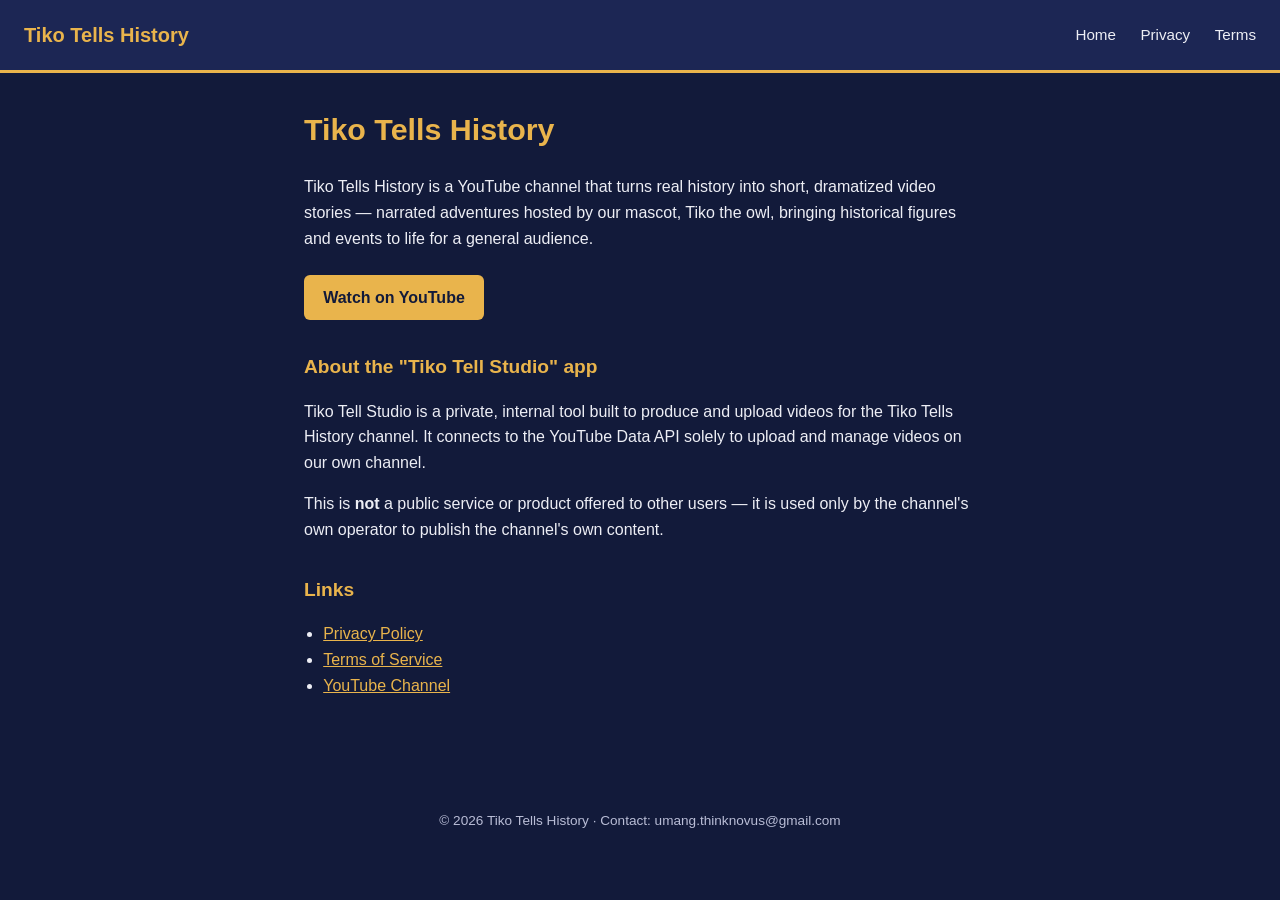
<file: index.html>
<!DOCTYPE html>
<html lang="en">
<head>
<meta charset="UTF-8">
<meta name="viewport" content="width=device-width, initial-scale=1">
<title>Tiko Tells History</title>
<link rel="stylesheet" href="styles.css">
</head>
<body>
<header>
  <a class="brand" href="index.html">Tiko Tells History</a>
  <nav>
    <a href="index.html">Home</a>
    <a href="privacy.html">Privacy</a>
    <a href="terms.html">Terms</a>
  </nav>
</header>
<main>
  <h1>Tiko Tells History</h1>
  <p>
    Tiko Tells History is a YouTube channel that turns real history into
    short, dramatized video stories — narrated adventures hosted by our
    mascot, Tiko the owl, bringing historical figures and events to life
    for a general audience.
  </p>
  <p>
    <a class="btn" href="https://www.youtube.com/@TikoTellsHistory" target="_blank" rel="noopener">
      Watch on YouTube
    </a>
  </p>

  <h2>About the "Tiko Tell Studio" app</h2>
  <p>
    Tiko Tell Studio is a private, internal tool built to produce and
    upload videos for the Tiko Tells History channel. It connects to the
    YouTube Data API solely to upload and manage videos on our own
    channel.
  </p>
  <p>
    This is <strong>not</strong> a public service or product offered to
    other users — it is used only by the channel's own operator to publish
    the channel's own content.
  </p>

  <h2>Links</h2>
  <ul>
    <li><a href="privacy.html">Privacy Policy</a></li>
    <li><a href="terms.html">Terms of Service</a></li>
    <li><a href="https://www.youtube.com/@TikoTellsHistory" target="_blank" rel="noopener">YouTube Channel</a></li>
  </ul>
</main>
<footer>
  &copy; 2026 Tiko Tells History &middot; Contact: umang.thinknovus@gmail.com
</footer>
</body>
</html>
</file>
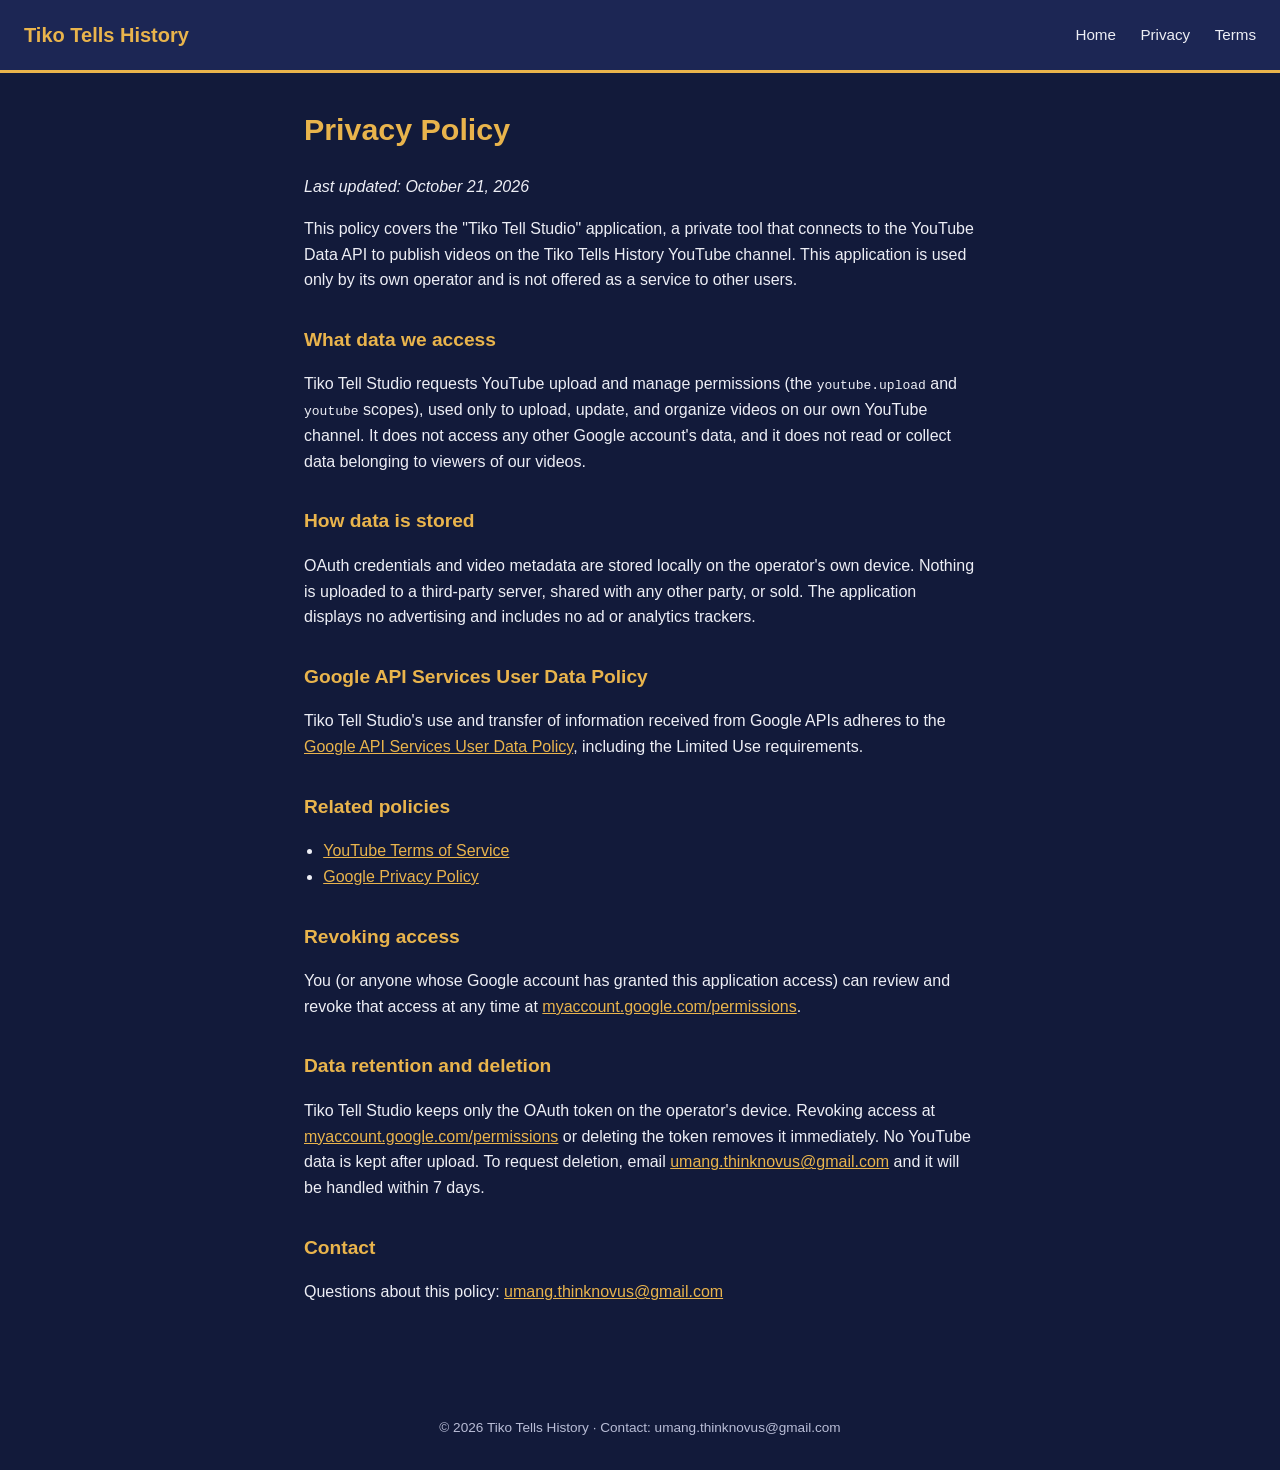
<file: privacy.html>
<!DOCTYPE html>
<html lang="en">
<head>
<meta charset="UTF-8">
<meta name="viewport" content="width=device-width, initial-scale=1">
<title>Privacy Policy — Tiko Tells History</title>
<link rel="stylesheet" href="styles.css">
</head>
<body>
<header>
  <a class="brand" href="index.html">Tiko Tells History</a>
  <nav>
    <a href="index.html">Home</a>
    <a href="privacy.html">Privacy</a>
    <a href="terms.html">Terms</a>
  </nav>
</header>
<main>
  <h1>Privacy Policy</h1>
  <p><em>Last updated: October 21, 2026</em></p>

  <p>
    This policy covers the "Tiko Tell Studio" application, a private tool
    that connects to the YouTube Data API to publish videos on the Tiko
    Tells History YouTube channel. This application is used only by its
    own operator and is not offered as a service to other users.
  </p>

  <h2>What data we access</h2>
  <p>
    Tiko Tell Studio requests YouTube upload and manage permissions
    (the <code>youtube.upload</code> and <code>youtube</code> scopes),
    used only to upload, update, and organize videos on our own YouTube
    channel. It does not access any other Google account's data, and it
    does not read or collect data belonging to viewers of our videos.
  </p>

  <h2>How data is stored</h2>
  <p>
    OAuth credentials and video metadata are stored locally on the
    operator's own device. Nothing is uploaded to a third-party server,
    shared with any other party, or sold. The application displays no
    advertising and includes no ad or analytics trackers.
  </p>

  <h2>Google API Services User Data Policy</h2>
  <p>
    Tiko Tell Studio's use and transfer of information received from
    Google APIs adheres to the
    <a href="https://developers.google.com/terms/api-services-user-data-policy" target="_blank" rel="noopener">
      Google API Services User Data Policy</a>, including the Limited Use
    requirements.
  </p>

  <h2>Related policies</h2>
  <ul>
    <li><a href="https://www.youtube.com/t/terms" target="_blank" rel="noopener">YouTube Terms of Service</a></li>
    <li><a href="https://policies.google.com/privacy" target="_blank" rel="noopener">Google Privacy Policy</a></li>
  </ul>

  <h2>Revoking access</h2>
  <p>
    You (or anyone whose Google account has granted this application
    access) can review and revoke that access at any time at
    <a href="https://myaccount.google.com/permissions" target="_blank" rel="noopener">
      myaccount.google.com/permissions</a>.
  </p>

  <h2>Data retention and deletion</h2>
  <p>
    Tiko Tell Studio keeps only the OAuth token on the operator's device.
    Revoking access at
    <a href="https://myaccount.google.com/permissions" target="_blank" rel="noopener">
      myaccount.google.com/permissions</a> or deleting the token removes it
    immediately. No YouTube data is kept after upload. To request
    deletion, email
    <a href="mailto:umang.thinknovus@gmail.com">umang.thinknovus@gmail.com</a>
    and it will be handled within 7 days.
  </p>

  <h2>Contact</h2>
  <p>
    Questions about this policy: <a href="mailto:umang.thinknovus@gmail.com">umang.thinknovus@gmail.com</a>
  </p>
</main>
<footer>
  &copy; 2026 Tiko Tells History &middot; Contact: umang.thinknovus@gmail.com
</footer>
</body>
</html>
</file>
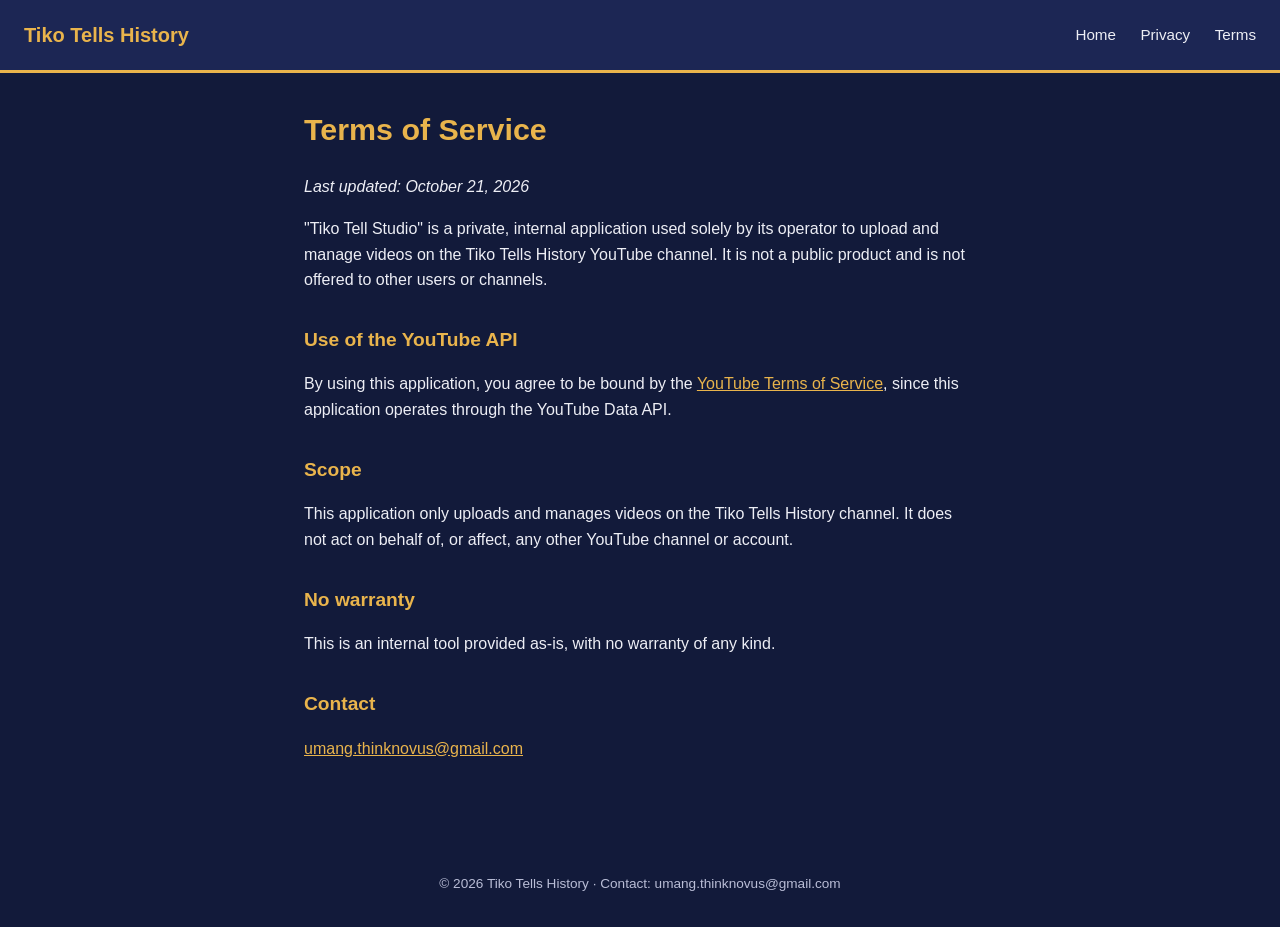
<file: terms.html>
<!DOCTYPE html>
<html lang="en">
<head>
<meta charset="UTF-8">
<meta name="viewport" content="width=device-width, initial-scale=1">
<title>Terms of Service — Tiko Tells History</title>
<link rel="stylesheet" href="styles.css">
</head>
<body>
<header>
  <a class="brand" href="index.html">Tiko Tells History</a>
  <nav>
    <a href="index.html">Home</a>
    <a href="privacy.html">Privacy</a>
    <a href="terms.html">Terms</a>
  </nav>
</header>
<main>
  <h1>Terms of Service</h1>
  <p><em>Last updated: October 21, 2026</em></p>

  <p>
    "Tiko Tell Studio" is a private, internal application used solely by
    its operator to upload and manage videos on the Tiko Tells History
    YouTube channel. It is not a public product and is not offered to
    other users or channels.
  </p>

  <h2>Use of the YouTube API</h2>
  <p>
    By using this application, you agree to be bound by the
    <a href="https://www.youtube.com/t/terms" target="_blank" rel="noopener">
      YouTube Terms of Service</a>, since this application operates through
    the YouTube Data API.
  </p>

  <h2>Scope</h2>
  <p>
    This application only uploads and manages videos on the Tiko Tells
    History channel. It does not act on behalf of, or affect, any other
    YouTube channel or account.
  </p>

  <h2>No warranty</h2>
  <p>
    This is an internal tool provided as-is, with no warranty of any
    kind.
  </p>

  <h2>Contact</h2>
  <p>
    <a href="mailto:umang.thinknovus@gmail.com">umang.thinknovus@gmail.com</a>
  </p>
</main>
<footer>
  &copy; 2026 Tiko Tells History &middot; Contact: umang.thinknovus@gmail.com
</footer>
</body>
</html>
</file>
<file: styles.css>
:root {
  --navy: #121A3A;
  --navy-light: #1C2654;
  --gold: #E9B44C;
  --text: #EDEEF5;
  --text-dim: #B9BDD6;
}

* { box-sizing: border-box; }

body {
  margin: 0;
  font-family: -apple-system, BlinkMacSystemFont, "Segoe UI", Roboto, Helvetica, Arial, sans-serif;
  background: var(--navy);
  color: var(--text);
  line-height: 1.6;
}

header {
  background: var(--navy-light);
  padding: 1.2rem 1.5rem;
  display: flex;
  align-items: center;
  justify-content: space-between;
  flex-wrap: wrap;
  gap: 0.5rem;
  border-bottom: 3px solid var(--gold);
}

header .brand {
  font-weight: 700;
  font-size: 1.25rem;
  color: var(--gold);
  text-decoration: none;
}

nav a {
  color: var(--text);
  text-decoration: none;
  margin-left: 1.25rem;
  font-size: 0.95rem;
}

nav a:hover, nav a:focus {
  color: var(--gold);
}

main {
  max-width: 720px;
  margin: 0 auto;
  padding: 2rem 1.5rem 4rem;
}

h1 {
  color: var(--gold);
  font-size: 1.9rem;
  margin-top: 0;
}

h2 {
  color: var(--gold);
  font-size: 1.2rem;
  margin-top: 2rem;
}

a {
  color: var(--gold);
}

.btn {
  display: inline-block;
  background: var(--gold);
  color: var(--navy);
  font-weight: 700;
  padding: 0.6rem 1.2rem;
  border-radius: 6px;
  text-decoration: none;
  margin-top: 0.5rem;
}

.btn:hover { opacity: 0.9; }

footer {
  text-align: center;
  color: var(--text-dim);
  font-size: 0.85rem;
  padding: 2rem 1rem;
}

ul { padding-left: 1.2rem; }

@media (max-width: 480px) {
  header { flex-direction: column; align-items: flex-start; }
  nav a { margin-left: 0; margin-right: 1rem; }
}
</file>
